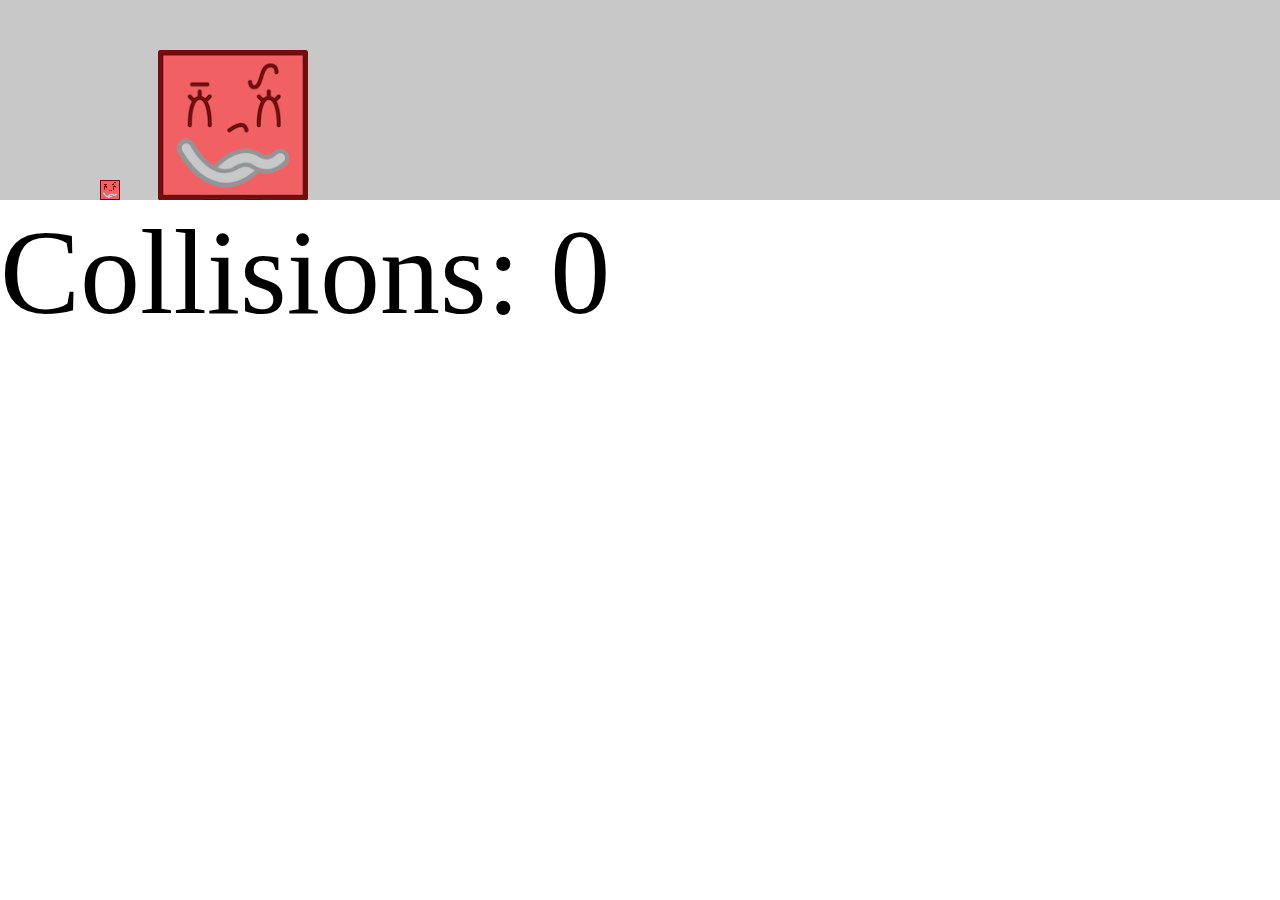
<file: cube_challenge/index.html>
<!DOCTYPE html>
<html>
<head>
	<meta charset="UTF-8">
	<meta http-equiv="X-UA-Compatible" content="IE=edge">
	<meta name="viewport" content="width=device-width, initial-scale=1">

	<title>cube_challenge</title>

	<script src="../libraries/p5.js"></script>
	<script src="../libraries/p5.dom.js"></script>
	<script src="../libraries/p5.sound.js"></script>
	<script src="sketch.js"></script>
	<script src="Block.js"></script>

	<style>
		body {
			margin:0;
			padding:0;
			overflow: hidden;
		}
		canvas {
			margin:auto;
		}
	</style>
</head>
<body>
</body>
</html>
</file>
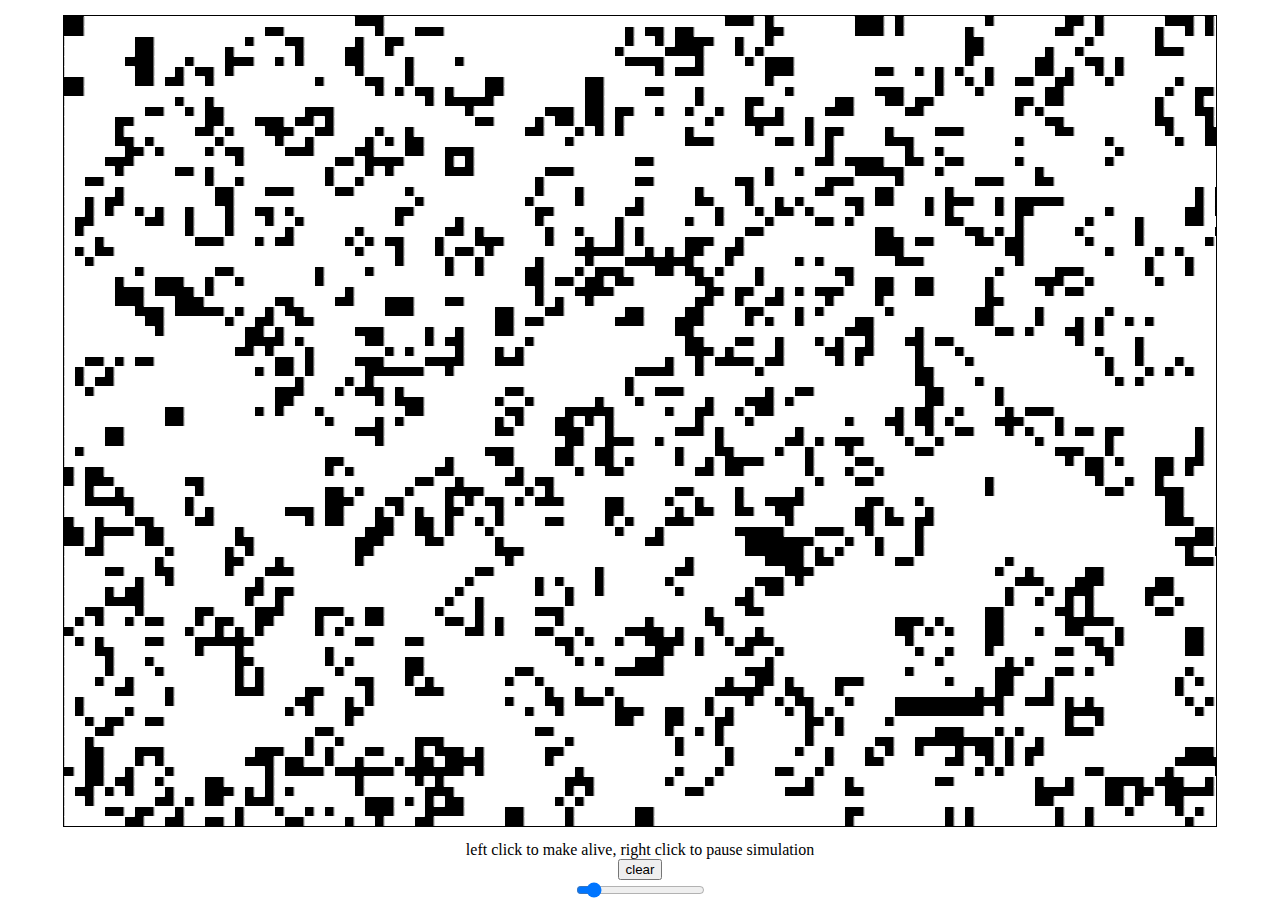
<file: game-of-life/index.html>
<!DOCTYPE html>
<html>
<head>
	<meta charset="UTF-8">
	<meta http-equiv="X-UA-Compatible" content="IE=edge">
	<meta name="viewport" content="width=device-width, initial-scale=1">

	<title>game-of-life</title>

	<script src="../libraries/p5.js"></script>
	<script src="../libraries/p5.dom.js"></script>
	<script src="../libraries/p5.sound.js"></script>
	<script src="sketch.js"></script>

	<style>
		body {
      		margin:0;
			padding:0;
			display: flex;
			justify-content: center;
			align-items: center;
			flex-direction: column;
			height: 100vh;
		}
		canvas {
			margin:auto;
			border: 1px solid black;
		}
	</style>
</head>
<body>
</body>
</html>
</file>
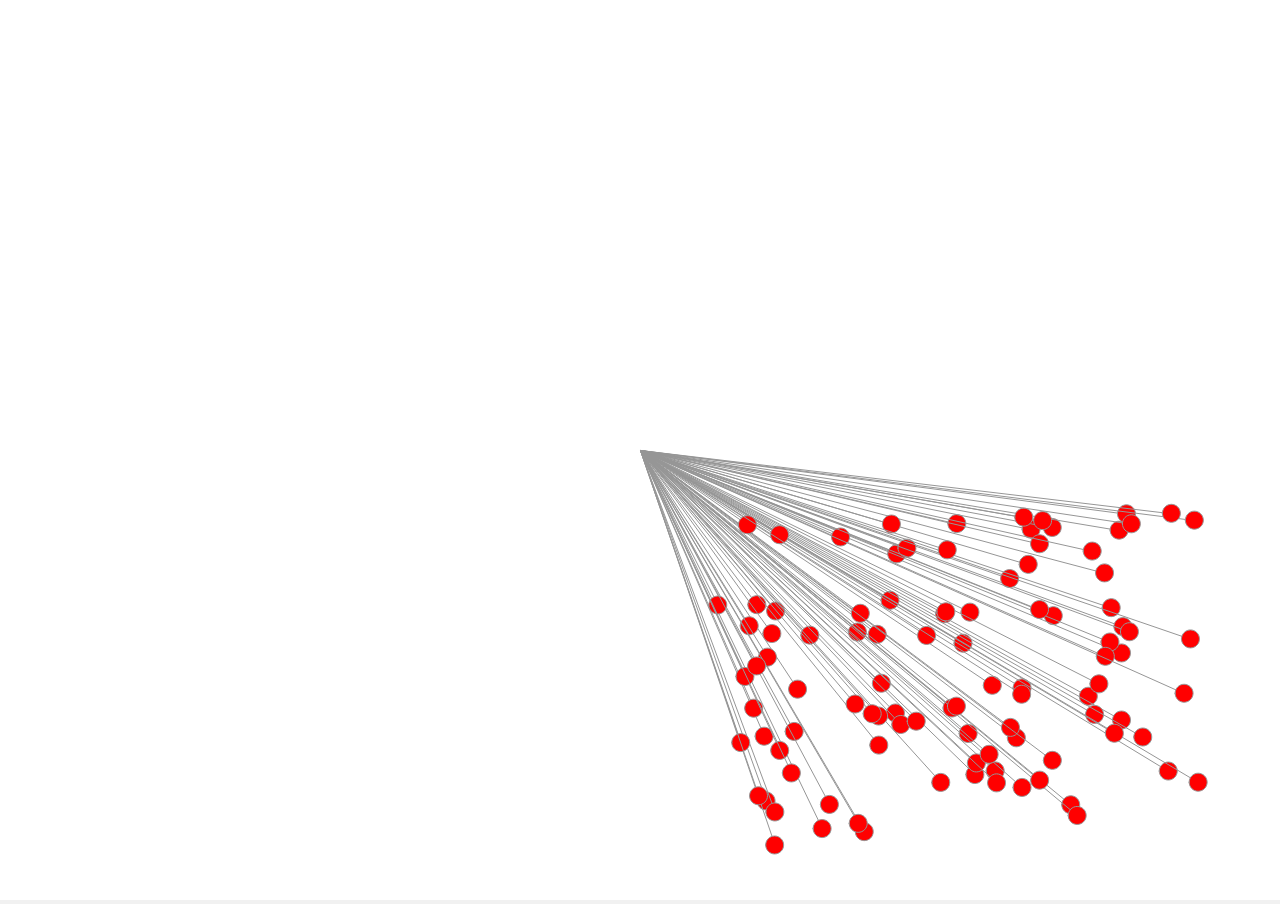
<file: harmonic-motion/index.html>
<!DOCTYPE html>
<html>
<head>
	<meta charset="UTF-8">
	<meta http-equiv="X-UA-Compatible" content="IE=edge">
	<meta name="viewport" content="width=device-width, initial-scale=1">

	<title>harmonic-motion</title>

	<script src="../libraries/p5.js"></script>
	<script src="../libraries/p5.dom.js"></script>
	<script src="../libraries/p5.sound.js"></script>
	<script src="sketch.js"></script>

	<style>
		body {
			background-color: #f1f1f1;
      		margin:0;
			padding:0;
			overflow: hidden;
		}
		canvas {
			margin:auto;
		}
	</style>
</head>
<body>
</body>
</html>
</file>
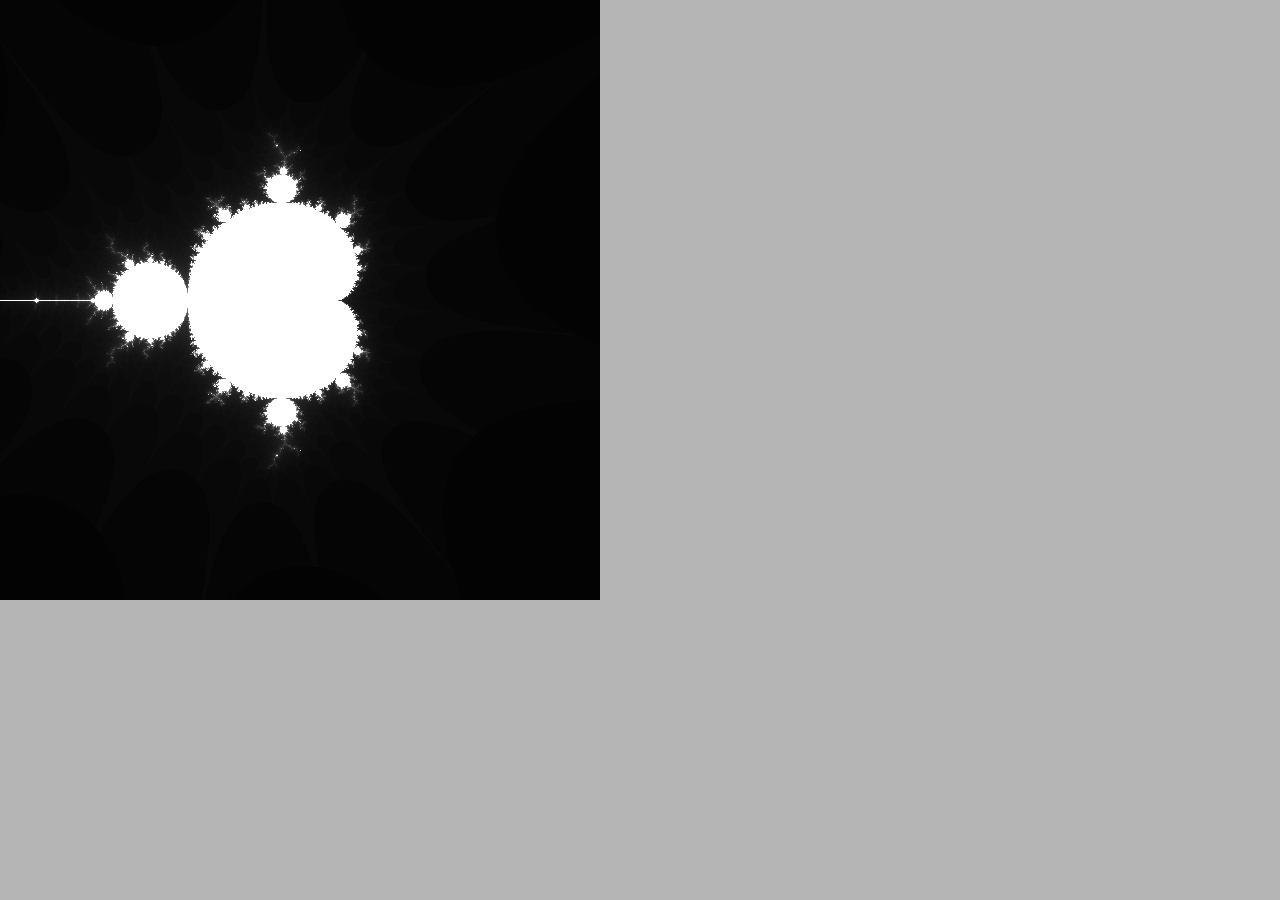
<file: mandelbrot_set/index.html>
<!DOCTYPE html>
<html>
<head>
	<meta charset="UTF-8">
	<meta http-equiv="X-UA-Compatible" content="IE=edge">
	<meta name="viewport" content="width=device-width, initial-scale=1">
	<link rel="stylesheet" href="style.css">

	<title>mandelbrot_set</title>
	<script src="libraries/jquery.min.js"></script>
	<script src="../libraries/p5.js"></script>
	<script src="../libraries/p5.dom.js"></script>
	<script src="../libraries/p5.sound.js"></script>
	<script src="sketch.js"></script>

	<style>
		body {
			margin:0;
			padding:0;
			overflow: hidden;
		}
		canvas {
			margin:auto;
		}
	</style>
</head>
<body>
</body>
</html>
</file>
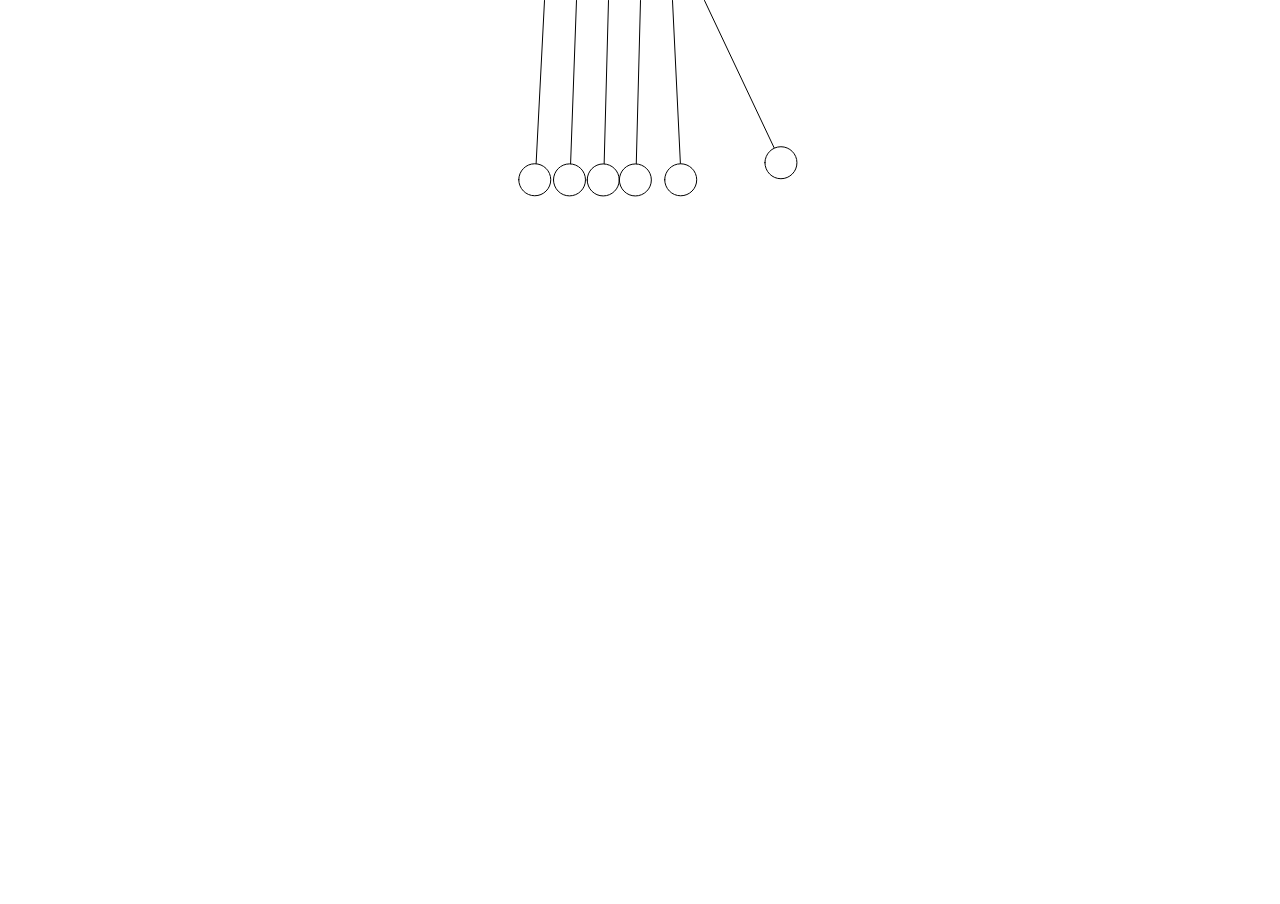
<file: pendulum/index.html>
<!DOCTYPE html>
<html>
<head>
	<meta charset="UTF-8">
	<meta http-equiv="X-UA-Compatible" content="IE=edge">
	<meta name="viewport" content="width=device-width, initial-scale=1">

	<title>pendulum</title>

	<script src="../libraries/p5.js"></script>
	<script src="../libraries/p5.dom.js"></script>
	<script src="../libraries/p5.sound.js"></script>
	<script src="sketch.js"></script>

	<style>
		body {
      		margin:0;
			padding:0;
			overflow: hidden;
		}
		canvas {
			margin:auto;
		}
	</style>
</head>
<body>
</body>
</html>
</file>
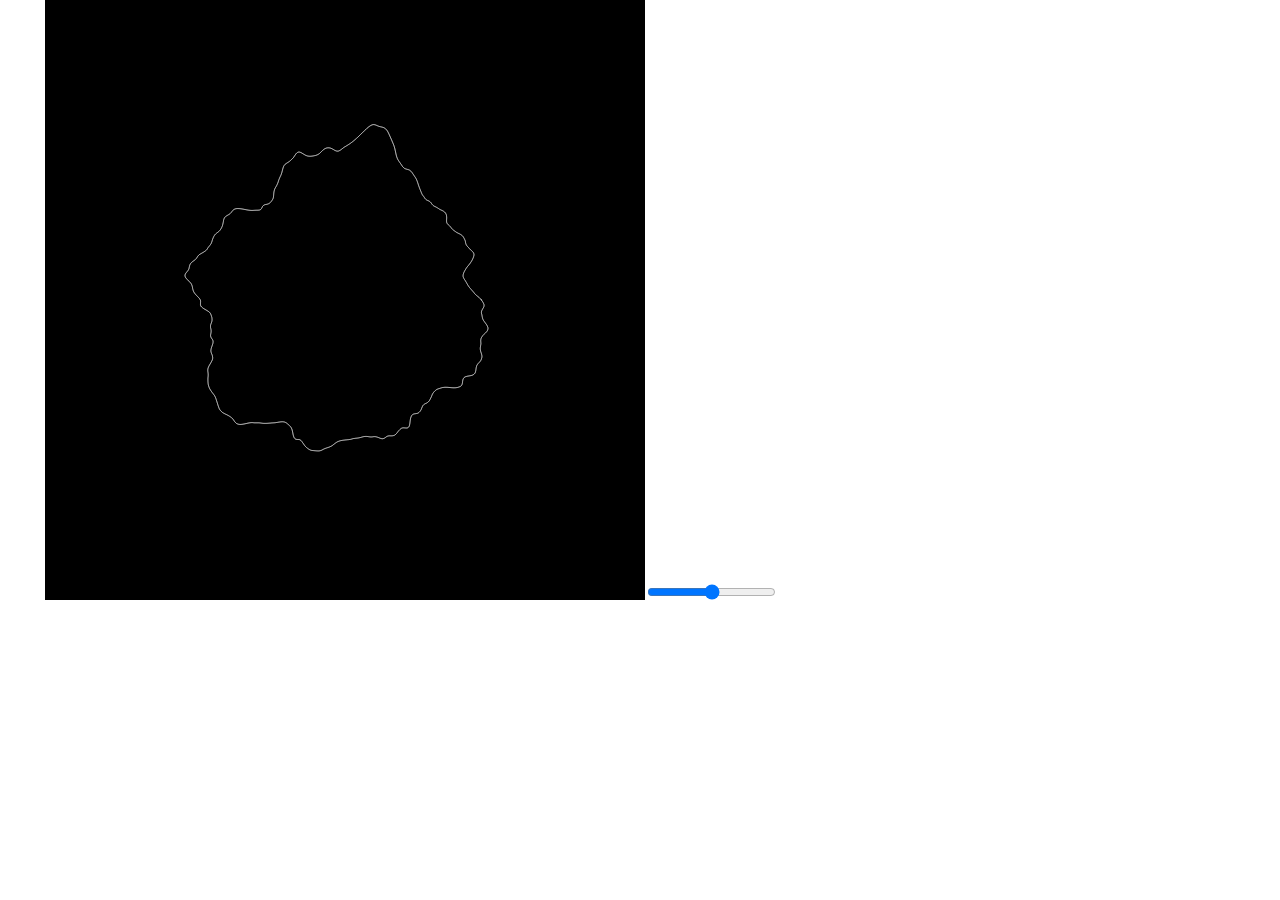
<file: polar-perlin-noise-loop/index.html>
<!DOCTYPE html>
<html>
<head>
	<meta charset="UTF-8">
	<meta http-equiv="X-UA-Compatible" content="IE=edge">
	<meta name="viewport" content="width=device-width, initial-scale=1">

	<title>polar-perlin-noise-loop</title>

	<script src="../libraries/p5.js"></script>
	<script src="../libraries/p5.dom.js"></script>
	<script src="../libraries/p5.sound.js"></script>
	<script src="sketch.js"></script>

	<style>
		body {
      margin:0;
			margin-left:45px;
			padding:0;
			overflow: hidden;
		}
		canvas {
			margin:auto;
		}
	</style>
</head>
<body>
</body>
</html>
</file>
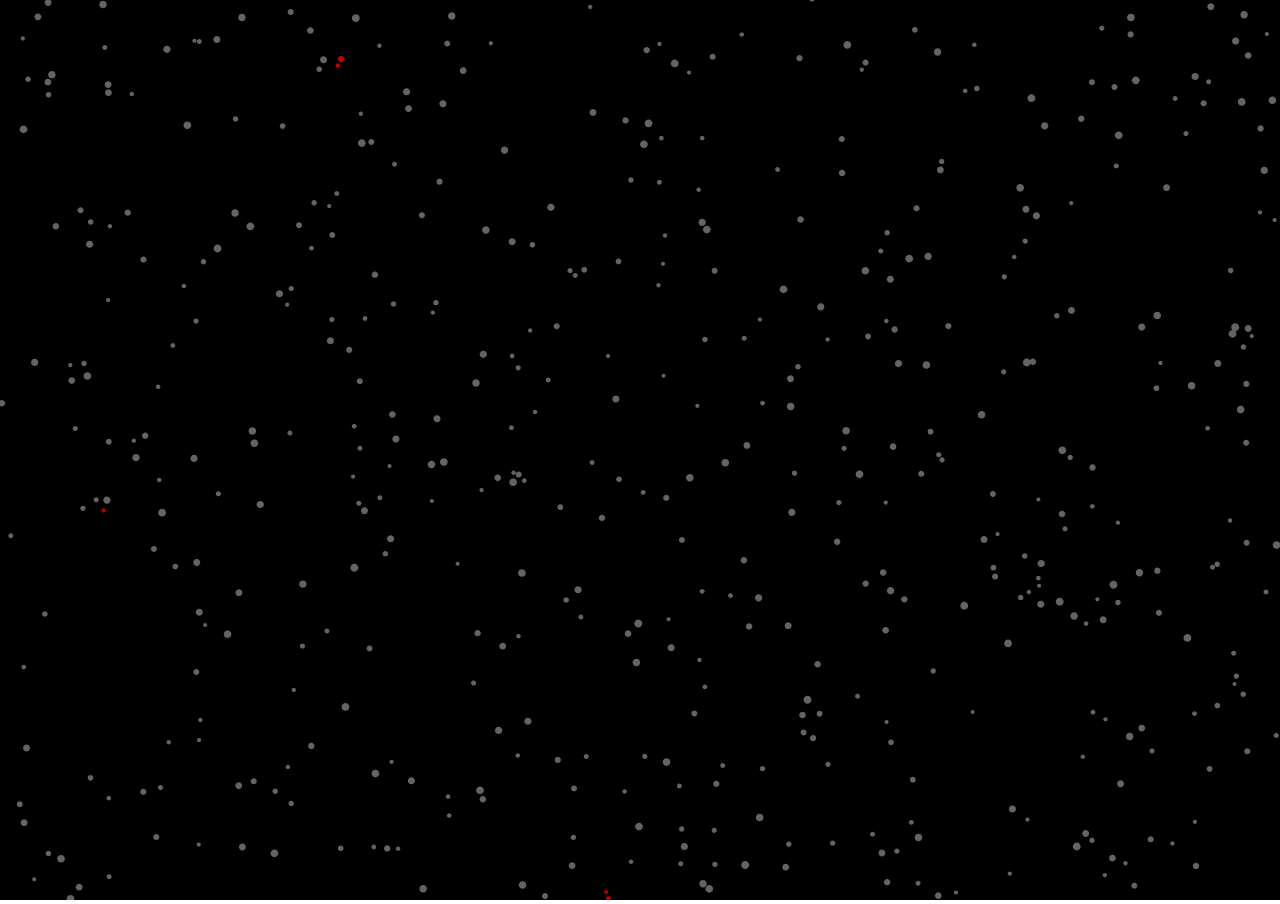
<file: qTree-performance/index.html>
<!DOCTYPE html>
<html>
<head>
	<meta charset="UTF-8">
	<meta http-equiv="X-UA-Compatible" content="IE=edge">
	<meta name="viewport" content="width=device-width, initial-scale=1">

	<title>qTree-performance</title>

	<script src="../libraries/p5.js"></script>
	<script src="../libraries/p5.dom.js"></script>
	<script src="../libraries/p5.sound.js"></script>
	<script src="quadtree.js"></script>
	<script src="sketch.js"></script>

	<style>
		body {
      		margin:0;
			padding:0;
			overflow: hidden;
			height: 100vh;
			width: 100vw;
		}
		canvas {
			margin:auto;
		}
	</style>
</head>
<body>
</body>
</html>
</file>
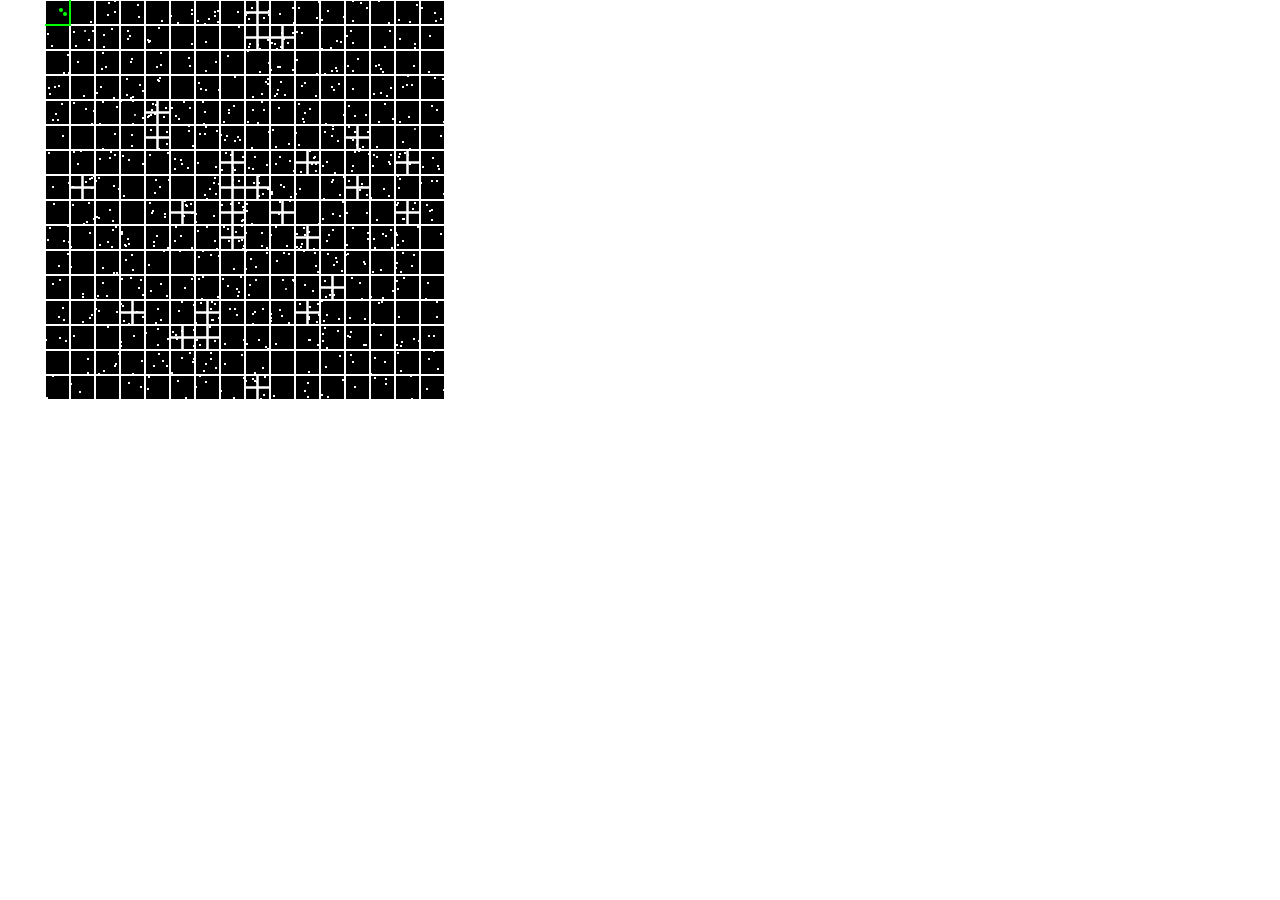
<file: quadtree/index.html>
<!DOCTYPE html>
<html>
<head>
	<meta charset="UTF-8">
	<meta http-equiv="X-UA-Compatible" content="IE=edge">
	<meta name="viewport" content="width=device-width, initial-scale=1">

	<title>quadtree</title>

	<script src="../libraries/p5.js"></script>
	<script src="../libraries/p5.dom.js"></script>
	<script src="../libraries/p5.sound.js"></script>
	<script src="quadtree.js"></script>
	<script src="sketch.js"></script>

	<style>
		body {
      		margin:0;
			margin-left:45px;
			padding:0;
			overflow: hidden;
		}
		canvas {
			margin:auto;
		}
	</style>
</head>
<body>
</body>
</html>
</file>
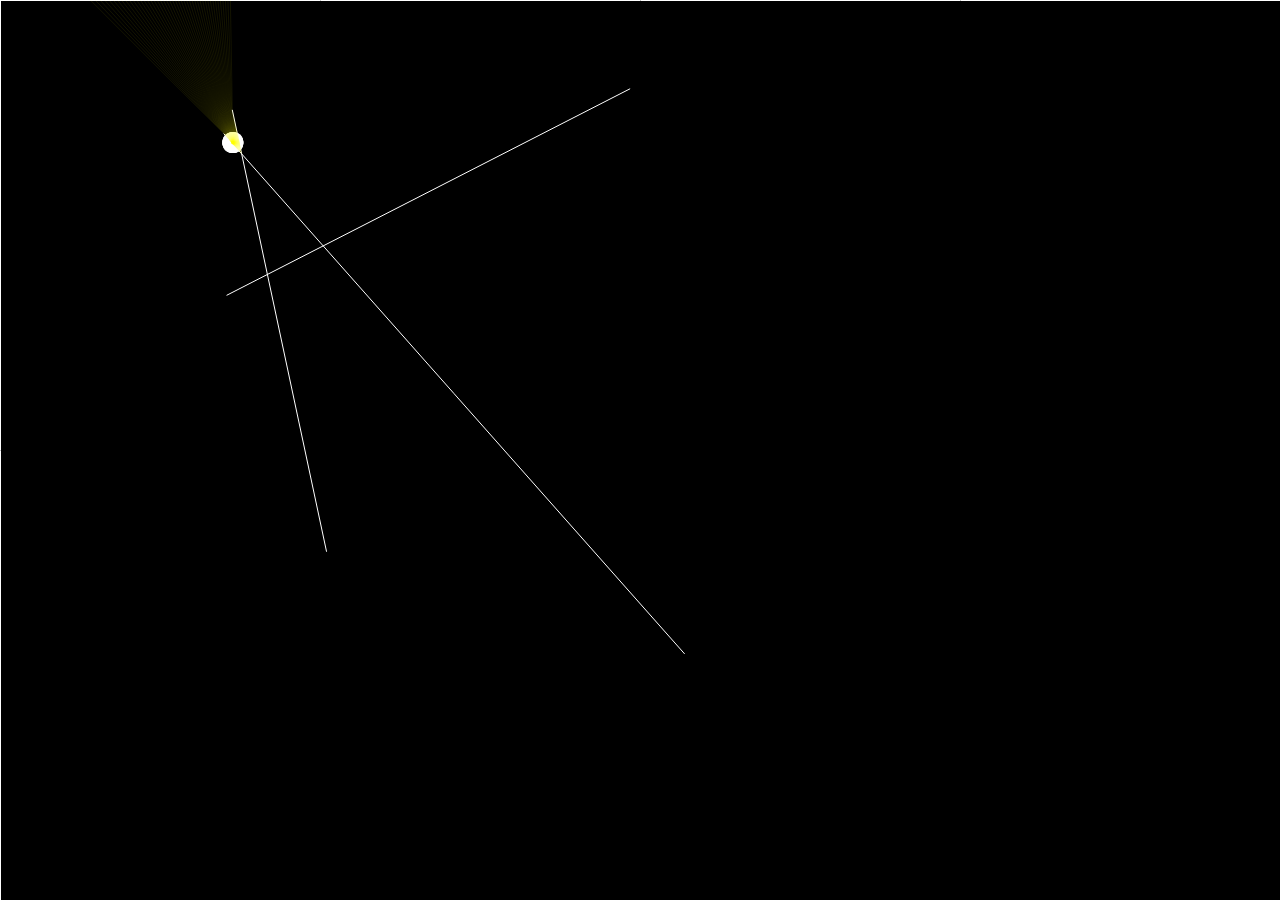
<file: raycasting/index.html>
<!DOCTYPE html>
<html>
<head>
	<meta charset="UTF-8">
	<meta http-equiv="X-UA-Compatible" content="IE=edge">
	<meta name="viewport" content="width=device-width, initial-scale=1">

	<title>raycasting</title>

	<script src="../libraries/p5.js"></script>
	<script src="../libraries/p5.dom.js"></script>
	<script src="../libraries/p5.sound.js"></script>
	<script src="boundary.js"></script>
	<script src="ray.js"></script>
	<script src="particle.js"></script>
	<script src="sketch.js"></script>

	<style>
		body {
			overflow: hidden;
      		margin:0;
			padding:0;
			overflow: hidden;
		}
		canvas {
			margin:auto;
		}
	</style>
</head>
<body>
</body>
</html>
</file>
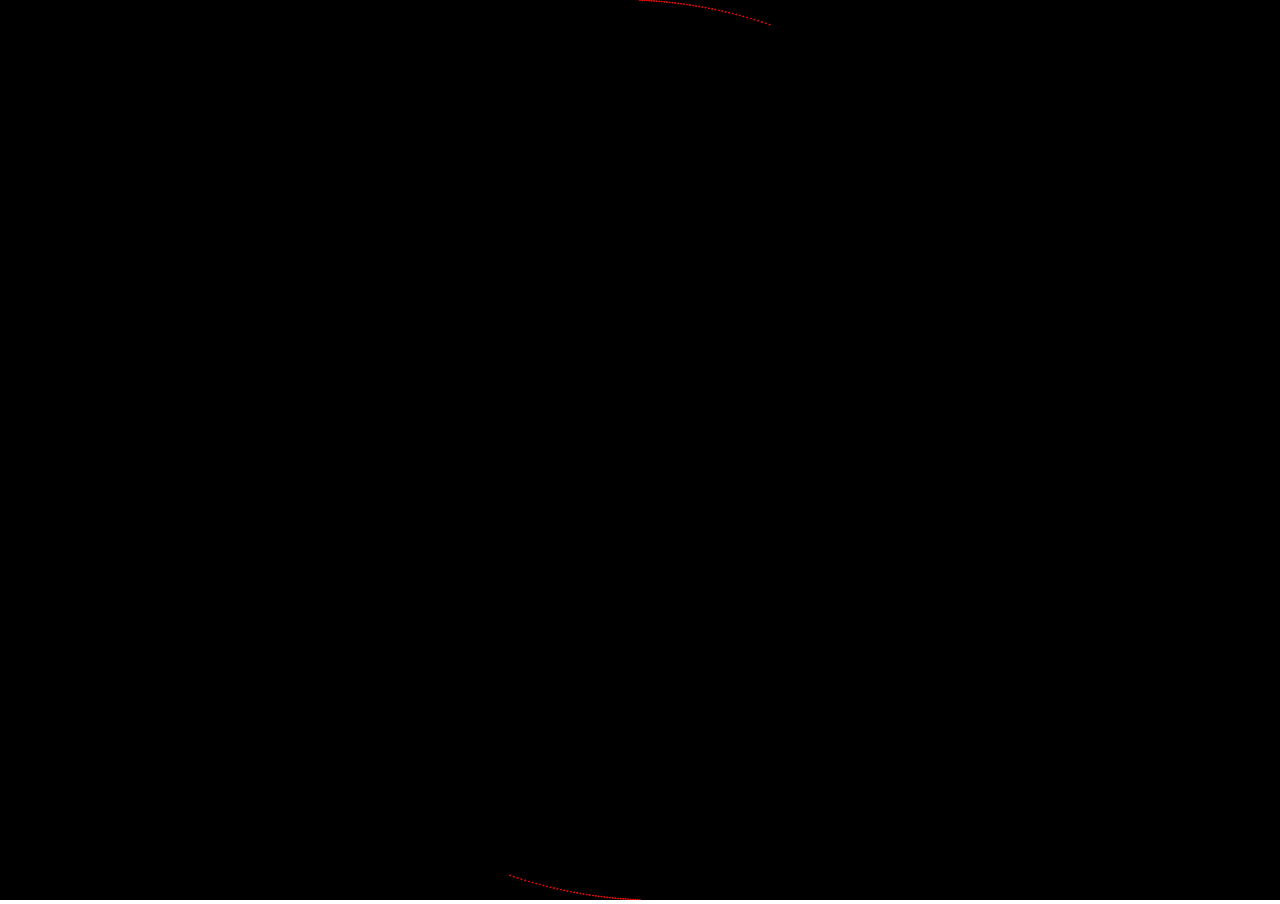
<file: trigonometry-polar-coordinates/index.html>
<!DOCTYPE html>
<html>

<head>
	<meta charset="UTF-8">
	<meta http-equiv="X-UA-Compatible" content="IE=edge">
	<meta name="viewport" content="width=device-width, initial-scale=1">

	<title>trigonometry-polar-coordinates</title>

	<script src="../libraries/p5.js"></script>
	<script src="../libraries/p5.dom.js"></script>
	<script src="../libraries/p5.sound.js"></script>
	<script src="sketch.js"></script>

	<style>
		body {
			margin: 0;
			padding: 0;
			overflow: hidden;
		}

		canvas {
			margin: auto;
		}
	</style>
</head>

<body>
</body>

</html>
</file>
<file: mandelbrot_set/style.css>
body {
    background-color: #b5b5b5;
    height: 100vh;
}
</file>
